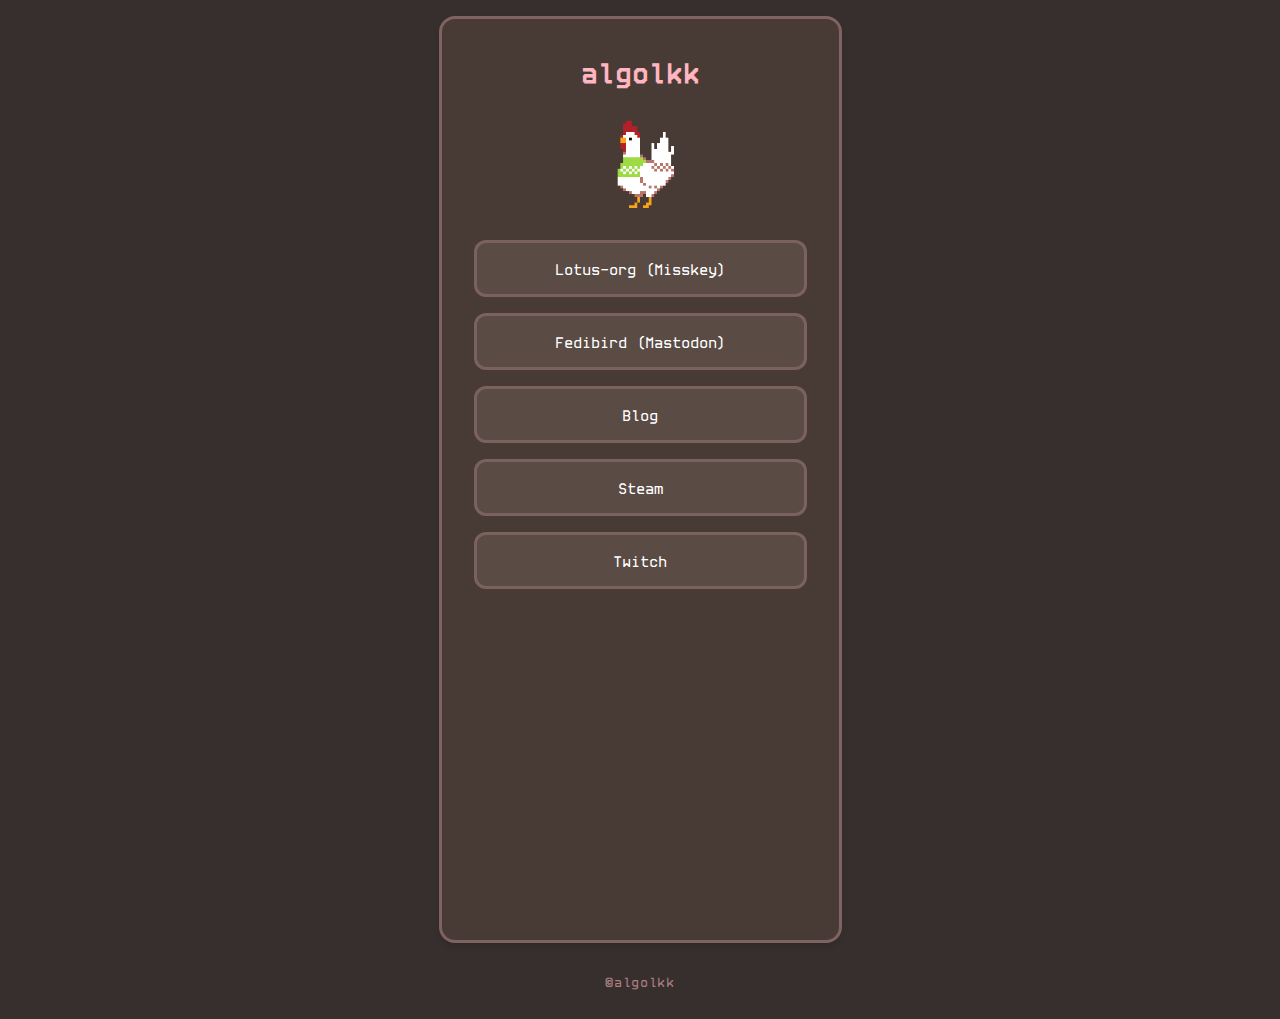
<file: index.html>
<!DOCTYPE html>
<html lang="ja">
  <head>
    <meta charset="UTF-8" />
    <meta name="viewport" content="width=device-width, initial-scale=1.0" />
    <title>algolkk</title>
    <link rel="stylesheet" href="./style.css" />
  </head>
  <body>
    <div class="container">
      <div class="card">
        <h1 class="title">algolkk</h1>

        <div class="profile-container">
          <img src="/img/me.png" alt="Profile" class="profile-image" />
          <!-- hearts -->
          <svg class="floating-heart" viewBox="0 0 24 24">
            <path
              d="M12 21.35l-1.45-1.32C5.4 15.36 2 12.28 2 8.5 2 5.42 4.42 3 7.5 3c1.74 0 3.41.81 4.5 2.09C13.09 3.81 14.76 3 16.5 3 19.58 3 22 5.42 22 8.5c0 3.78-3.4 6.86-8.55 11.54L12 21.35z"
            />
          </svg>
          <svg class="floating-heart" viewBox="0 0 24 24">
            <path
              d="M12 21.35l-1.45-1.32C5.4 15.36 2 12.28 2 8.5 2 5.42 4.42 3 7.5 3c1.74 0 3.41.81 4.5 2.09C13.09 3.81 14.76 3 16.5 3 19.58 3 22 5.42 22 8.5c0 3.78-3.4 6.86-8.55 11.54L12 21.35z"
            />
          </svg>
        </div>

        <nav class="nav">
          <a
            href="https://lotus.murgleis.org/@algolkk"
            class="nav-link"
            target="_blank"
          >
            <div class="nav-link-content">
              <svg
                class="nav-link-heart"
                viewBox="0 0 24 24"
                fill="currentColor"
              >
                <path
                  d="M12 21.35l-1.45-1.32C5.4 15.36 2 12.28 2 8.5 2 5.42 4.42 3 7.5 3c1.74 0 3.41.81 4.5 2.09C13.09 3.81 14.76 3 16.5 3 19.58 3 22 5.42 22 8.5c0 3.78-3.4 6.86-8.55 11.54L12 21.35z"
                />
              </svg>
              Lotus-org (Misskey)
              <svg
                class="nav-link-heart"
                viewBox="0 0 24 24"
                fill="currentColor"
              >
                <path
                  d="M12 21.35l-1.45-1.32C5.4 15.36 2 12.28 2 8.5 2 5.42 4.42 3 7.5 3c1.74 0 3.41.81 4.5 2.09C13.09 3.81 14.76 3 16.5 3 19.58 3 22 5.42 22 8.5c0 3.78-3.4 6.86-8.55 11.54L12 21.35z"
                />
              </svg>
            </div>
          </a>
          <a
            href="https://fedibird.com/@algolkk"
            class="nav-link"
            target="_blank"
          >
            <div class="nav-link-content">
              <svg
                class="nav-link-heart"
                viewBox="0 0 24 24"
                fill="currentColor"
              >
                <path
                  d="M12 21.35l-1.45-1.32C5.4 15.36 2 12.28 2 8.5 2 5.42 4.42 3 7.5 3c1.74 0 3.41.81 4.5 2.09C13.09 3.81 14.76 3 16.5 3 19.58 3 22 5.42 22 8.5c0 3.78-3.4 6.86-8.55 11.54L12 21.35z"
                />
              </svg>
              Fedibird (Mastodon)
              <svg
                class="nav-link-heart"
                viewBox="0 0 24 24"
                fill="currentColor"
              >
                <path
                  d="M12 21.35l-1.45-1.32C5.4 15.36 2 12.28 2 8.5 2 5.42 4.42 3 7.5 3c1.74 0 3.41.81 4.5 2.09C13.09 3.81 14.76 3 16.5 3 19.58 3 22 5.42 22 8.5c0 3.78-3.4 6.86-8.55 11.54L12 21.35z"
                />
              </svg>
            </div>
          </a>
          <a
            href="https://logtus.algolkk.org/"
            class="nav-link"
            target="_blank"
          >
            <div class="nav-link-content">
              <svg
                class="nav-link-heart"
                viewBox="0 0 24 24"
                fill="currentColor"
              >
                <path
                  d="M12 21.35l-1.45-1.32C5.4 15.36 2 12.28 2 8.5 2 5.42 4.42 3 7.5 3c1.74 0 3.41.81 4.5 2.09C13.09 3.81 14.76 3 16.5 3 19.58 3 22 5.42 22 8.5c0 3.78-3.4 6.86-8.55 11.54L12 21.35z"
                />
              </svg>
              Blog
              <svg
                class="nav-link-heart"
                viewBox="0 0 24 24"
                fill="currentColor"
              >
                <path
                  d="M12 21.35l-1.45-1.32C5.4 15.36 2 12.28 2 8.5 2 5.42 4.42 3 7.5 3c1.74 0 3.41.81 4.5 2.09C13.09 3.81 14.76 3 16.5 3 19.58 3 22 5.42 22 8.5c0 3.78-3.4 6.86-8.55 11.54L12 21.35z"
                />
              </svg>
            </div>
          </a>
          <a
            href="https://steamcommunity.com/profiles/76561199177189397/"
            class="nav-link"
            target="_blank"
          >
            <div class="nav-link-content">
              <svg
                class="nav-link-heart"
                viewBox="0 0 24 24"
                fill="currentColor"
              >
                <path
                  d="M12 21.35l-1.45-1.32C5.4 15.36 2 12.28 2 8.5 2 5.42 4.42 3 7.5 3c1.74 0 3.41.81 4.5 2.09C13.09 3.81 14.76 3 16.5 3 19.58 3 22 5.42 22 8.5c0 3.78-3.4 6.86-8.55 11.54L12 21.35z"
                />
              </svg>
              Steam
              <svg
                class="nav-link-heart"
                viewBox="0 0 24 24"
                fill="currentColor"
              >
                <path
                  d="M12 21.35l-1.45-1.32C5.4 15.36 2 12.28 2 8.5 2 5.42 4.42 3 7.5 3c1.74 0 3.41.81 4.5 2.09C13.09 3.81 14.76 3 16.5 3 19.58 3 22 5.42 22 8.5c0 3.78-3.4 6.86-8.55 11.54L12 21.35z"
                />
              </svg>
            </div>
          </a>
          <a
            href="https://www.twitch.tv/algolkk"
            class="nav-link"
            target="_blank"
          >
            <div class="nav-link-content">
              <svg
                class="nav-link-heart"
                viewBox="0 0 24 24"
                fill="currentColor"
              >
                <path
                  d="M12 21.35l-1.45-1.32C5.4 15.36 2 12.28 2 8.5 2 5.42 4.42 3 7.5 3c1.74 0 3.41.81 4.5 2.09C13.09 3.81 14.76 3 16.5 3 19.58 3 22 5.42 22 8.5c0 3.78-3.4 6.86-8.55 11.54L12 21.35z"
                />
              </svg>
              Twitch
              <svg
                class="nav-link-heart"
                viewBox="0 0 24 24"
                fill="currentColor"
              >
                <path
                  d="M12 21.35l-1.45-1.32C5.4 15.36 2 12.28 2 8.5 2 5.42 4.42 3 7.5 3c1.74 0 3.41.81 4.5 2.09C13.09 3.81 14.76 3 16.5 3 19.58 3 22 5.42 22 8.5c0 3.78-3.4 6.86-8.55 11.54L12 21.35z"
                />
              </svg>
            </div>
          </a>
          <!-- <a href="#" class="nav-link" target="_blank">
          <div class="nav-link-content">
            <svg class="nav-link-heart" viewBox="0 0 24 24" fill="currentColor">
              <path
                d="M12 21.35l-1.45-1.32C5.4 15.36 2 12.28 2 8.5 2 5.42 4.42 3 7.5 3c1.74 0 3.41.81 4.5 2.09C13.09 3.81 14.76 3 16.5 3 19.58 3 22 5.42 22 8.5c0 3.78-3.4 6.86-8.55 11.54L12 21.35z"
              />
            </svg>
            Link
            <svg class="nav-link-heart" viewBox="0 0 24 24" fill="currentColor">
              <path
                d="M12 21.35l-1.45-1.32C5.4 15.36 2 12.28 2 8.5 2 5.42 4.42 3 7.5 3c1.74 0 3.41.81 4.5 2.09C13.09 3.81 14.76 3 16.5 3 19.58 3 22 5.42 22 8.5c0 3.78-3.4 6.86-8.55 11.54L12 21.35z"
              />
            </svg>
          </div>
        </a> -->
        </nav>
        <div class="timeline">
          <iframe
            src="https://lotus.murgleis.org/embed/user-timeline/a4twyv9xdrja000f?maxHeight=400"
            data-misskey-embed-id="v1_0afbd91a-a90b-4495-aa18-95a256e8f567"
            loading="lazy"
            referrerpolicy="strict-origin-when-cross-origin"
            style="
              border: none;
              width: 100%;
              max-width: 500px;
              height: 300px;
              color-scheme: light dark;
            "
          ></iframe>
          <script defer src="https://lotus.murgleis.org/embed.js"></script>
        </div>
      </div>
      <footer class="footer">
        <p class="copyright">©algolkk</p>
      </footer>
    </div>
  </body>
</html>
</file>
<file: style.css>
@font-face {
  font-family: "x14y24pxHeadUpDaisy";
  src: url("/font/x14y24pxHeadUpDaisy.woff2") format("woff2"),
    url("/font/x14y24pxHeadUpDaisy.woff") format("woff");
}

body {
  margin: 0;
  padding: 0;
  min-height: 100vh;
  display: flex;
  justify-content: center;
  align-items: center;
  background-color: #362f2d;
  font-family: "x14y24pxHeadUpDaisy", Arial, sans-serif;
}

.card {
  position: relative;
  width: 90%;
  max-width: 400px;
  padding-block: 1rem;
  padding-inline: 2rem;
  background-color: #483b35;
  border-radius: 1rem;
  box-shadow: 0 4px 6px rgba(0, 0, 0, 0.1);
  border: 3px solid rgba(255, 192, 203, 0.3);
}

.title {
  text-align: center;
  color: #ffb6c1;
  margin-bottom: 1.5rem;
  font-size: 1.8rem;
  font-weight: bold;
}

.profile-container {
  text-align: center;
  margin-bottom: 2rem;
  position: relative;
  width: 96px;
  height: 96px;
  margin-left: auto;
  margin-right: auto;
}

.profile-image {
  width: 100%;
  height: 100%;
  border-radius: 50%;
  /* border: 3px solid rgba(255, 182, 193, 0.3); */
  border: 3px solid transparent;
  object-fit: cover;
}

/* hearts */
.floating-heart {
  position: absolute;
  width: 20px;
  height: 20px;
  pointer-events: none;
  opacity: 0;
  fill: crimson;
}

.profile-container:hover .floating-heart:nth-child(2) {
  animation: floatHeart1 2s ease-out infinite;
}

.profile-container:hover .floating-heart:nth-child(3) {
  animation: floatHeart2 2s ease-out 1s infinite;
}

/* heart(right) */
@keyframes floatHeart1 {
  0% {
    opacity: 0;
    transform: translate(40px, -50px);
  }
  20% {
    opacity: 1;
    transform: translate(40px, -60px);
  }
  80% {
    opacity: 0.5;
    transform: translate(40px, -80px);
  }
  100% {
    opacity: 0;
    transform: translate(40px, -90px);
  }
}

/* heart(left) */
@keyframes floatHeart2 {
  0% {
    opacity: 0;
    transform: translate(-50px, -50px);
  }
  20% {
    opacity: 1;
    transform: translate(-50px, -60px);
  }
  90% {
    opacity: 0;
    transform: translate(-50px, -80px);
  }
  100% {
    opacity: 0;
    transform: translate(-50px, -90px);
  }
}

.nav {
  display: flex;
  flex-direction: column;
  gap: 1rem;
}

.nav-link {
  display: flex;
  align-items: center;
  justify-content: center;
  padding: 1rem;
  background-color: #5a4b44;
  color: #fff;
  text-decoration: none;
  border-radius: 0.75rem;
  border: 3px solid rgba(255, 192, 203, 0.2);
  transition: all 0.3s ease;
}

.nav-link:hover {
  background-color: #6d392f;
  transform: scale(1.05);
}

.nav-link-content {
  display: flex;
  align-items: center;
  justify-content: center;
  gap: 0.5rem;
}

.nav-link-heart {
  color: #ffb6c1;
  opacity: 0;
  transition: opacity 0.3s ease;
  width: 16px;
  height: 16px;
}

.nav-link:hover .nav-link-heart {
  opacity: 1;
}

.timeline {
  padding-block: 1rem;
}

.footer {
  text-align: center;
  color: rgba(255, 182, 193, 0.6);
  font-size: 0.875rem;
  margin-top: 1rem;
  width: 100%;
  max-width: 400px;
}

.copyright {
  letter-spacing: 0.05em;
}

.container {
  display: flex;
  flex-direction: column;
  padding: 1rem;
  min-height: 100vh;
  align-items: center;  
}
</file>
